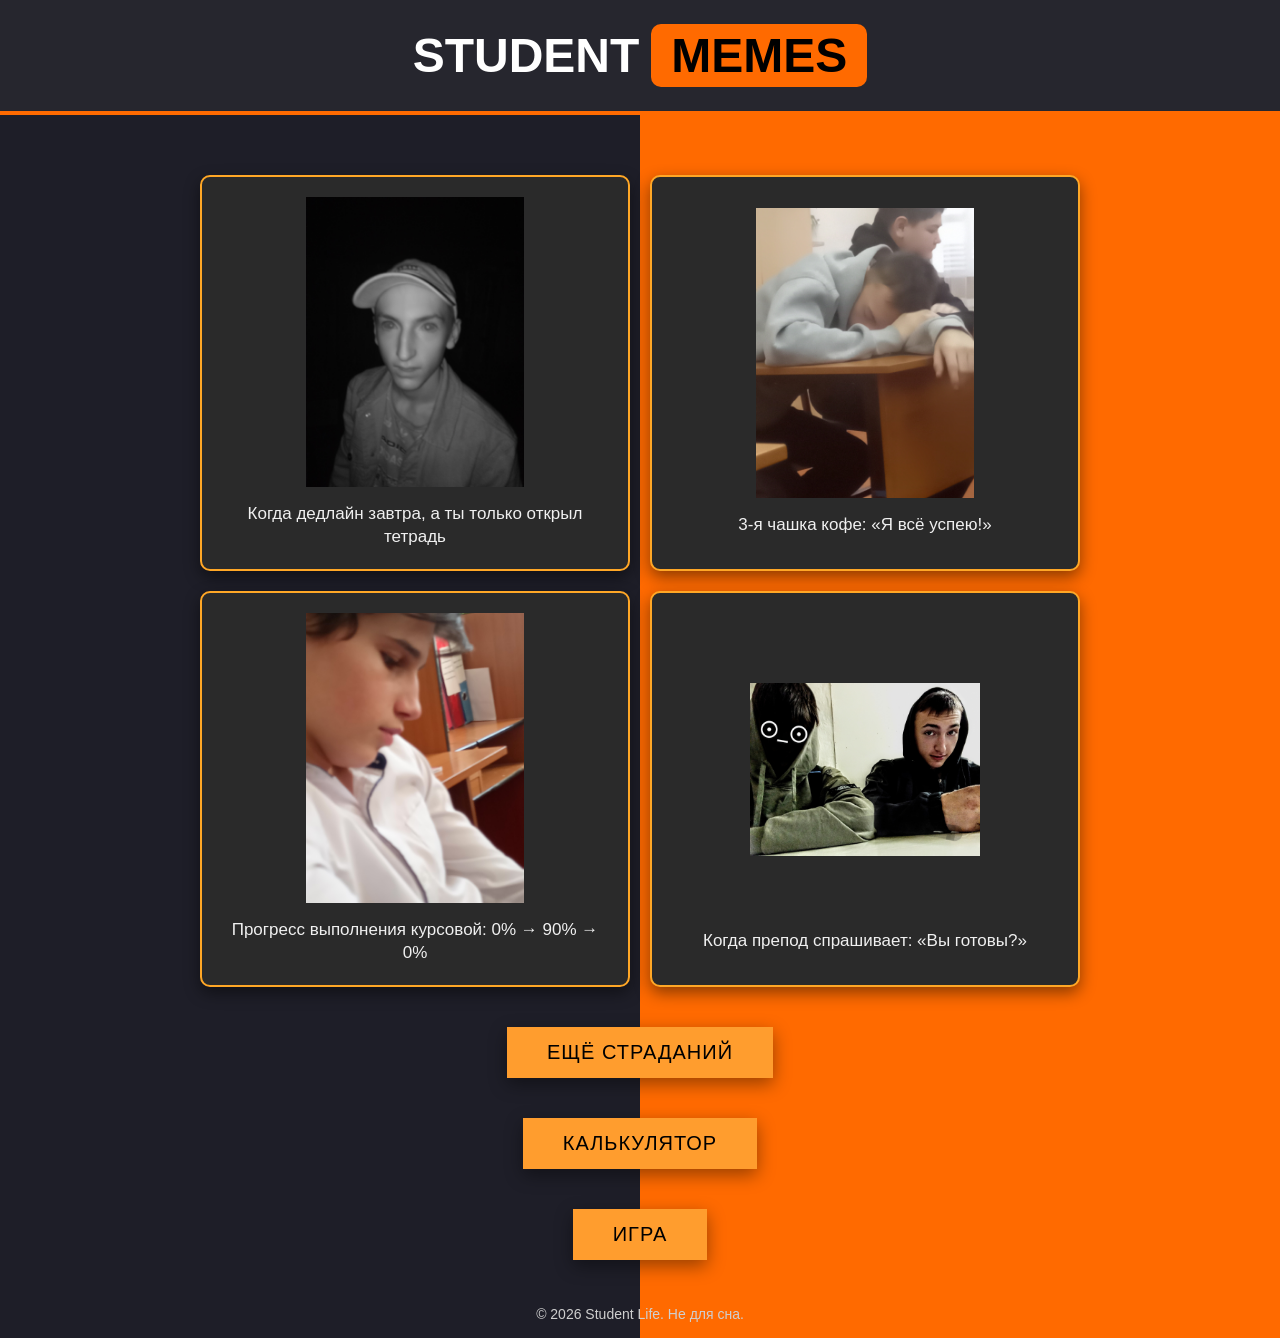
<file: index.html>
<!DOCTYPE html>
<html lang="ru">
<head>
  <meta charset="UTF-8">
  <meta name="viewport" content="width=device-width, initial-scale=1.0">
  <title>Student Memes</title>
  <style>
    * { box-sizing: border-box; }

    body {
      margin: 0;
      font-family: Arial, sans-serif;
      color: #fff;
      min-height: 100vh;
      display: flex;
      flex-direction: column;
      /* Фон: слева тёмный, справа оранжевый — как на фото */
      background: linear-gradient(90deg, #1e1e28 50%, #ff6a00 50%);
    }

    /* Шапка */
    header {
      background-color: #26262e;
      padding: 24px 0;
      text-align: center;
      border-bottom: 4px solid #ff6a00;
    }

    .logo {
      display: inline-flex;
      align-items: center;
      gap: 12px;
      font-size: 3rem;
      font-weight: bold;
      text-transform: uppercase;
    }

    .logo-box {
      background-color: #ff6a00;
      color: #000;
      padding: 4px 20px;
      border-radius: 10px;
    }

    /* Ряд карточек */
    .meme-row {
      display: flex;
      justify-content: center;
      gap: 20px;
      padding: 60px 20px 0 20px;
      flex-wrap: wrap;
    }

    .meme-card {
      width: 430px;
      min-height: 240px;
      background-color: #2a2a2a;
      border: 2px solid #ffa726;
      border-radius: 10px;
      box-shadow: 0 6px 16px rgba(0,0,0,0.45);
      padding: 20px;
      display: flex;
      flex-direction: column;
      align-items: center;
      justify-content: center;
      gap: 16px;
    }

    .meme-card img {
      width: 230px;
      height: 290px;
      object-fit: contain;
    }

    .caption {
      margin: 0;
      text-align: center;
      font-size: 17px;
      line-height: 1.35;
      color: #f0f0f0;
    }

    /* Кнопки по центру внизу */
    .buttons {
      margin-top: auto;
      padding: 40px 0 30px 0;
      display: flex;
      flex-direction: column;
      align-items: center;
      gap: 40px;
    }

    .btn {
      background-color: #ff9d2e;
      color: #000;
      border: none;
      font-family: Impact, 'Arial Black', Arial, sans-serif;
      font-size: 20px;
      letter-spacing: 1px;
      padding: 14px 40px;
      cursor: pointer;
      box-shadow: 0 6px 18px rgba(0,0,0,0.4);
      transition: transform 0.15s ease;
    }

    .btn:hover {
      transform: translateY(-2px);
    }

    /* Подвал */
    footer {
      text-align: center;
      padding: 16px;
      font-size: 14px;
      color: #cfcfcf;
    }
  </style>
</head>
<body>

  <header>
    <div class="logo">
      <span>STUDENT</span>
      <span class="logo-box">MEMES</span>
    </div>
  </header>

  <main>
    <div class="meme-row">
      <div class="meme-card">
        <img src="img/мем1.jpg" alt="Сонный эмодзи">
        <p class="caption">Когда дедлайн завтра, а ты только открыл тетрадь</p>
      </div>
      <div class="meme-card">
        <img src="img/мем2.jpg" alt="Чашка кофе">
        <p class="caption">3-я чашка кофе: «Я всё успею!»</p>
      </div>
      <div class="meme-card">
        <img src="img/мем3.jpg" alt="График прогресса">
        <p class="caption">Прогресс выполнения курсовой: 0% → 90% → 0%</p>
      </div>
      <div class="meme-card">
        <img src="img/мем4.jpg" alt="Академическая шапочка">
        <p class="caption">Когда препод спрашивает: «Вы готовы?»</p>
      </div>
    </div>

    <div class="buttons">
      <button class="btn">ЕЩЁ СТРАДАНИЙ</button>
      <a href="calculator.html" class="btn" style="text-decoration:none; display:inline-block;">КАЛЬКУЛЯТОР</a>
      <a href="game.html" class="btn" style="text-decoration:none; display:inline-block;">ИГРА</a>
    </div>
  </main>

  <footer>
    &copy; 2026 Student Life. Не для сна.
  </footer>

</body>
</html>
</file>
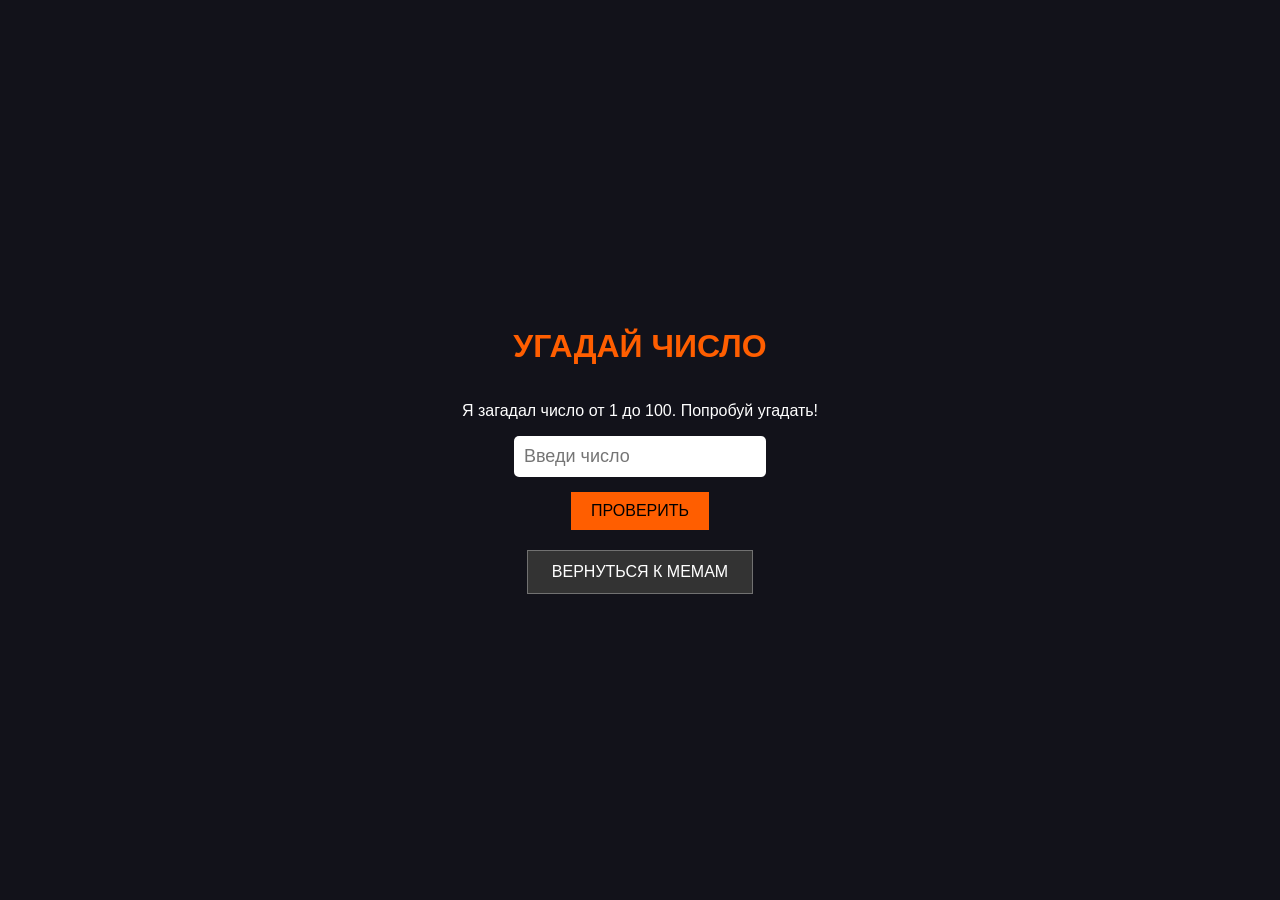
<file: game.html>
<!DOCTYPE html>
<html lang="ru">
<head>
  <meta charset="UTF-8">
  <title>Угадай число</title>
  <style>
    body {
      font-family: Arial, sans-serif;
      background: #12121a;
      color: #fff;
      display: flex;
      flex-direction: column;
      align-items: center;
      justify-content: center;
      height: 100vh;
      margin: 0;
    }
    h1 { color: #ff5e00; }
    
    /* Стили кнопок как у тебя в проекте */
    .btn-back {
      background-color: #333333;
      color: #ffffff;
      padding: 12px 24px;
      text-decoration: none;
      text-transform: uppercase;
      font-weight: 400;
      border: 1px solid rgba(255,255,255,0.3);
      font-family: Arial, sans-serif;
      margin-top: 20px;
      display: inline-block;
    }

    input {
      padding: 10px;
      font-size: 18px;
      border-radius: 5px;
      border: none;
      margin-bottom: 15px;
    }
    button {
      padding: 10px 20px;
      background-color: #ff5e00;
      color: black;
      border: none;
      cursor: pointer;
      font-family: Arial, sans-serif;
      font-weight: 400;
      text-transform: uppercase;
      font-size: 1rem;
    }
  </style>
</head>
<body>
  <h1>УГАДАЙ ЧИСЛО</h1>
  <p id="message">Я загадал число от 1 до 100. Попробуй угадать!</p>
  <input type="number" id="guessInput" placeholder="Введи число">
  <button onclick="checkGuess()">ПРОВЕРИТЬ</button>
  
  <a href="index.html" class="btn-back">ВЕРНУТЬСЯ К МЕМАМ</a>

  <script>
    const secretNumber = Math.floor(Math.random() * 100) + 1; // Число от 1 до 100
    let attempts = 0;

    function checkGuess() {
      const input = document.getElementById('guessInput');
      const message = document.getElementById('message');
      const value = parseInt(input.value);

      if (isNaN(value)) {
        message.innerText = "Пожалуйста, введи число!";
        return;
      }

      attempts++;

      if (value === secretNumber) {
        message.innerText = `ПОЗДРАВЛЯЮ! Ты угадал число ${secretNumber} за ${attempts} попыток! 🎉`;
        input.disabled = true;
      } else if (value < secretNumber) {
        message.innerText = "Слишком мало! Попробуй больше.";
      } else {
        message.innerText = "Слишком много! Попробуй меньше.";
      }
      
      input.value = ''; // Очищаем поле
      input.focus();    // Возвращаем курсор
    }
  </script>
</body>
</html>
</file>
